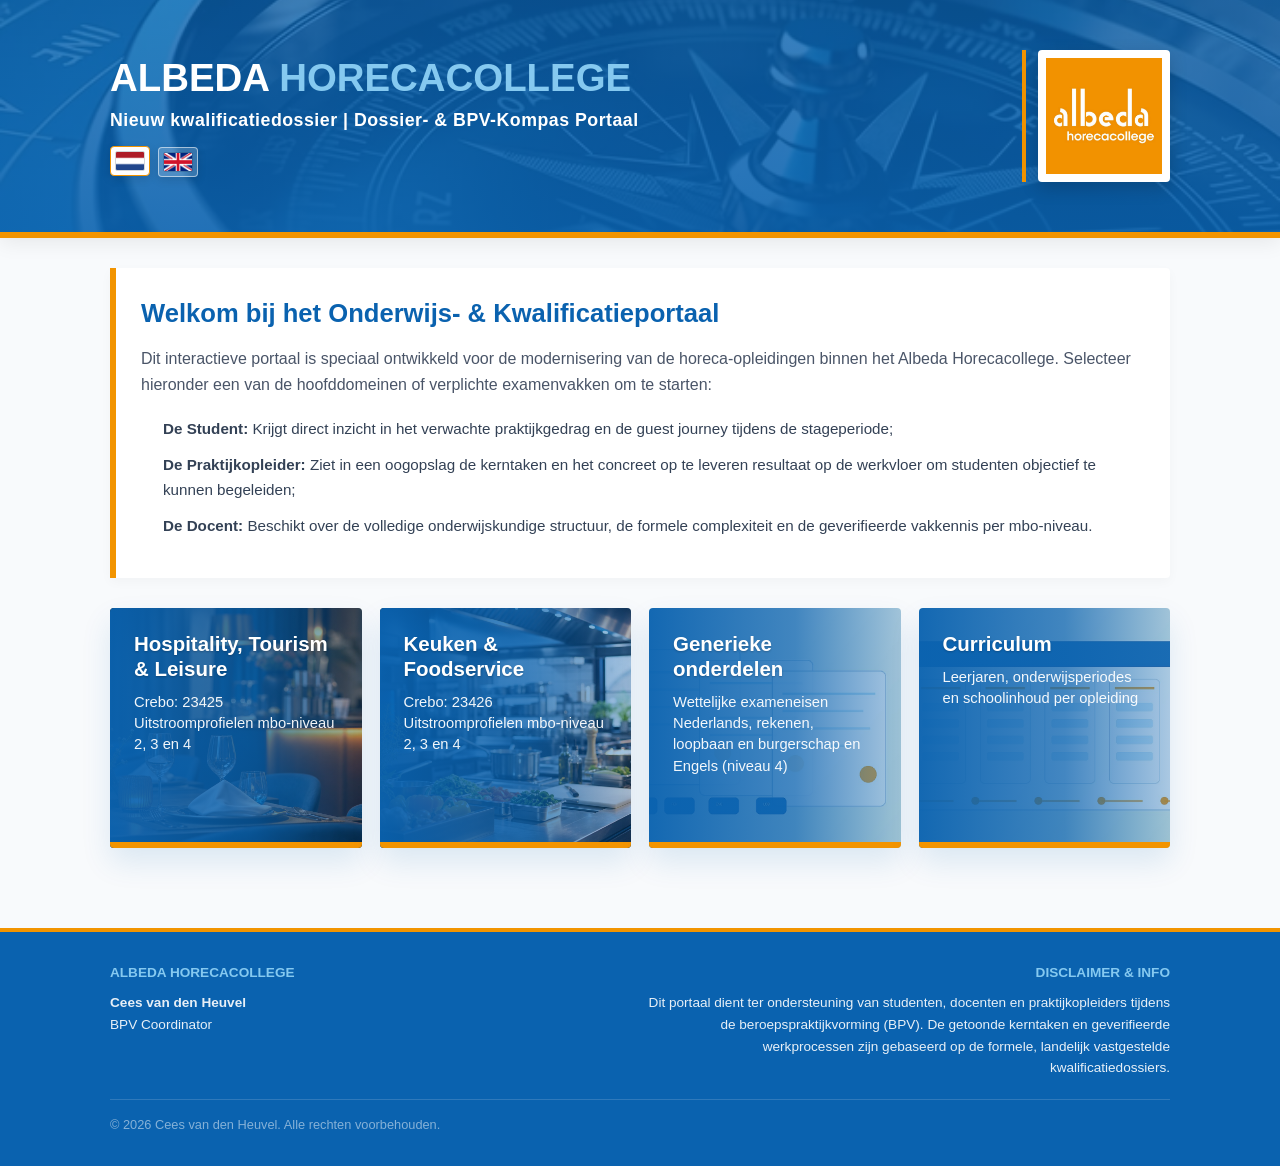
<file: index.html>
<!DOCTYPE html>
<html lang="nl">
<head>
  <meta charset="UTF-8">
  <meta name="viewport" content="width=device-width, initial-scale=1.0">
  <title>BPV WebApp AHCR KD 2627</title>
  <link rel="icon" type="image/png" sizes="32x32" href="assets/favicon-32.png">
  <link rel="apple-touch-icon" sizes="180x180" href="assets/apple-touch-icon.png">
  <link rel="manifest" href="site.webmanifest">
  <meta name="theme-color" content="#f58220">
  <meta name="apple-mobile-web-app-title" content="BPV WebApp AHCR KD 2627">
  <meta name="application-name" content="BPV WebApp AHCR KD 2627">
  <style>
    /* ==========================================================================
       ALBEDA BRANDBOOK DESIGN SYSTEM & ADAPTIVE ARCHITECTURE
       ========================================================================== */
    :root {
      --albeda-blue: #0a62af;         /* Hoofdkleur blauw conform Brandbook p. 8 */
      --albeda-light-blue: #85c9f0;   /* Ondersteunend lichtblauw conform Brandbook p. 8 */
      --albeda-orange: #f29400;       /* Accentkleur oranje conform Brandbook p. 8 */
      --albeda-gray: #d9d9d9;         /* Grijs uitsluitend voor grid-lijnen conform Brandbook p. 8 */
      --albeda-bg: #f8fafc;           /* Pagina-achtergrond */
      --albeda-dark: #333333;
      --white: #ffffff;
      --font-arial: 'Arial', sans-serif; /* Systeemfont conform p. 9 Brandbook */
    }

    * {
      box-sizing: border-box;
      margin: 0;
      padding: 0;
    }

    body {
      font-family: var(--font-arial);
      color: var(--albeda-dark);
      background-color: var(--albeda-bg);
      line-height: 1.6;
      -webkit-font-smoothing: antialiased;
      display: flex;
      flex-direction: column;
      min-height: 100vh;
    }

    .container {
      width: 100%;
      max-width: 1100px;
      margin: 0 auto;
      padding: 0 20px;
    }

    .main-content {
      flex: 1;
    }

    /* HEADER BLOCK (Achtergrond met kompas.jpg en label aan de paginarand) */
    header {
      background-image: linear-gradient(rgba(10, 98, 175, 0.8), rgba(10, 98, 175, 0.9)), url('assets/kompas.jpg');
      background-size: cover;
      background-position: center;
      background-repeat: no-repeat;
      color: var(--white);
      padding: 50px 0;
      border-bottom: 6px solid var(--albeda-orange);
      box-shadow: 0 4px 20px rgba(0, 0, 0, 0.08);
    }

    .header-layout {
      display: flex;
      justify-content: space-between;
      align-items: center;
      gap: 20px;
    }

    .header-content {
      min-width: 0;
    }

    .campaign-title {
      font-size: calc(1.6rem + 1vw);
      font-weight: 900;
      letter-spacing: 0;
      text-transform: uppercase;
      margin-bottom: 5px;
      line-height: 1.2;
    }

    .campaign-title span {
      color: var(--albeda-light-blue);
    }

    .app-meta-subtitle {
      font-size: calc(0.95rem + 0.2vw);
      font-weight: bold;
      letter-spacing: 0.5px;
    }

    /* Collegelogo geplaatst als label aan de paginarand conform Brandbook p. 5 */
    .albeda-brand-label {
      text-align: right;
      color: var(--white);
      font-weight: bold;
      border-left: 4px solid var(--albeda-orange);
      padding-left: 12px;
      line-height: 1.1;
      font-size: 18px;
    }

    .albeda-brand-label .sub-college {
      font-size: 13px;
      font-weight: normal;
      color: var(--albeda-light-blue);
    }

    .albeda-logo {
      display: block;
      max-width: 132px;
      height: auto;
      background: var(--white);
      padding: 8px;
      border-radius: 4px;
      box-shadow: 0 6px 18px rgba(0, 0, 0, 0.18);
    }

    /* LANDINGSPAGE LAYOUT */
    #landing-layer {
      padding: 30px 0;
      display: block;
    }

    .landing-welcome {
      background: var(--white);
      border-left: 6px solid var(--albeda-orange);
      padding: 25px;
      margin-bottom: 30px;
      box-shadow: 0 4px 12px rgba(0, 0, 0, 0.03);
      border-radius: 0 4px 4px 0;
    }

    .language-switcher {
      display: flex;
      justify-content: flex-start;
      align-items: center;
      gap: 8px;
      margin-top: 12px;
    }

    .language-btn {
      display: inline-flex;
      align-items: center;
      justify-content: center;
      border: 1px solid rgba(255, 255, 255, 0.55);
      background: rgba(255, 255, 255, 0.18);
      border-radius: 4px;
      padding: 4px;
      cursor: pointer;
      box-shadow: 0 3px 10px rgba(0, 0, 0, 0.12);
      transition: background 0.2s ease, border-color 0.2s ease, transform 0.2s ease;
    }

    .language-btn:hover,
    .language-btn.active {
      background: var(--white);
      border-color: var(--albeda-orange);
      transform: translateY(-1px);
    }

    .flag-icon {
      width: 30px;
      height: 20px;
      display: inline-block;
      border-radius: 2px;
      border: 1px solid rgba(15, 23, 42, 0.18);
      overflow: hidden;
      flex: 0 0 auto;
    }


    .landing-welcome h2 {
      color: var(--albeda-blue);
      font-size: 1.6rem;
      margin-bottom: 12px;
    }

    .landing-welcome p {
      color: #4a5568;
      font-size: 1rem;
      margin-bottom: 20px;
    }

    .intro-opsomming {
      list-style-type: none;
      margin-bottom: 15px;
    }

    .intro-opsomming li {
      position: relative;
      padding-left: 22px;
      margin-bottom: 12px;
      font-size: 0.95rem;
      color: #334155;
    }

    .intro-opsomming li::before {
      content: "";
      position: absolute;
      left: 0;
      color: var(--albeda-orange);
      font-size: 0.8rem;
      top: 1px;
    }

    .landing-grid {
      display: grid;
      grid-template-columns: 1fr;
      gap: 18px;
    }

    .domein-card {
      position: relative;
      overflow: hidden;
      display: flex;
      flex-direction: column;
      justify-content: flex-start;
      min-height: 240px;
      background-color: var(--albeda-blue);
      background-repeat: no-repeat;
      background-size: cover;
      background-position: center;
      border: 0;
      border-radius: 4px;
      padding: 24px;
      cursor: pointer;
      box-shadow: 0 14px 30px rgba(10, 98, 175, 0.12);
      transition: transform 0.2s ease, box-shadow 0.2s ease, filter 0.2s ease;
      isolation: isolate;
    }

    .domein-card:nth-child(1) { background-image: url('assets/sfeer-bediening.jpg'); }
    .domein-card:nth-child(2) { background-image: url('assets/sfeer-keuken.jpg'); }
    .domein-card:nth-child(3) { background-image: url('assets/sfeer-generiek.jpg'); }
    .domein-card:nth-child(4) { background-image: url('assets/sfeer-curriculum.jpg'); }

    .domein-card::before {
      content: "";
      position: absolute;
      inset: 0;
      z-index: 0;
      background: linear-gradient(90deg, rgba(10, 98, 175, 0.96), rgba(10, 98, 175, 0.76) 58%, rgba(10, 98, 175, 0.34));
    }

    .domein-card::after {
      content: "";
      position: absolute;
      left: 0;
      right: 0;
      bottom: 0;
      height: 6px;
      background: var(--albeda-orange);
      z-index: 1;
    }

    .domein-card:hover,
    .domein-card:focus-visible {
      transform: translateY(-4px);
      box-shadow: 0 22px 46px rgba(10, 98, 175, 0.22);
      filter: saturate(1.04);
      outline: none;
    }

    .domein-card h2,
    .domein-card p {
      position: relative;
      z-index: 1;
      text-align: left;
    }

    .domein-card h2 {
      color: var(--white);
      font-size: 1.28rem;
      line-height: 1.2;
      margin-bottom: 10px;
      text-shadow: 0 1px 2px rgba(0, 0, 0, 0.22);
    }

    .domein-card p {
      color: rgba(255, 255, 255, 0.94);
      font-size: 0.92rem;
      line-height: 1.45;
      max-width: none;
    }

    .curriculum-intro {
      background: var(--white);
      border-left: 6px solid var(--albeda-orange);
      padding: 20px;
      margin-bottom: 25px;
      border-radius: 0 4px 4px 0;
      box-shadow: 0 4px 12px rgba(0, 0, 0, 0.03);
    }

    .curriculum-intro h2 {
      color: var(--albeda-blue);
      font-size: 1.35rem;
      margin-bottom: 8px;
    }

    .curriculum-intro p {
      color: #4a5568;
      line-height: 1.5;
    }

    .curriculum-year {
      background: var(--white);
      border: 1px solid var(--albeda-gray);
      border-radius: 4px;
      margin-bottom: 18px;
      overflow: hidden;
    }

    .curriculum-year-header,
    .curriculum-period-header {
      cursor: pointer;
      display: flex;
      justify-content: space-between;
      align-items: center;
      gap: 16px;
      user-select: none;
    }

    .curriculum-year-header {
      background: #f8fafc;
      border-bottom: 2px solid var(--albeda-gray);
      padding: 16px 20px;
    }

    .curriculum-year-header h3,
    .curriculum-period-header h4 {
      color: var(--albeda-blue);
      margin: 0;
    }

    .curriculum-year-header::after,
    .curriculum-period-header::after {
      content: "+";
      color: var(--albeda-orange);
      font-weight: bold;
      font-size: 1.2rem;
    }

    .curriculum-year.open > .curriculum-year-header::after,
    .curriculum-period.open > .curriculum-period-header::after {
      content: "-";
    }

    .curriculum-year-body,
    .curriculum-period-body {
      display: none;
    }

    .curriculum-year.open > .curriculum-year-body,
    .curriculum-period.open > .curriculum-period-body {
      display: block;
    }

    .curriculum-year-body {
      padding: 18px;
    }

    .curriculum-period {
      border: 1px solid #e2e8f0;
      border-radius: 4px;
      margin-bottom: 12px;
      overflow: hidden;
    }

    .curriculum-period-header {
      background: #ffffff;
      padding: 14px 16px;
    }

    .curriculum-period-body {
      border-top: 1px solid #e2e8f0;
      padding: 16px;
      background: #fbfdff;
    }

    .curriculum-block-grid {
      display: grid;
      grid-template-columns: 1fr;
      gap: 14px;
    }

    .curriculum-block {
      background: #ffffff;
      border: 1px solid #e2e8f0;
      border-radius: 4px;
      padding: 14px;
    }

    .curriculum-block strong {
      color: var(--albeda-blue);
      display: block;
      margin-bottom: 8px;
    }

    .curriculum-block ul {
      margin-left: 18px;
      color: #374151;
      line-height: 1.55;
    }

    .curriculum-note {
      color: #64748b;
      font-size: 0.88rem;
      margin-top: 10px;
    }

    /* INTERACTIEF DASHBOARD LAYER & CONTROLS */
    #dashboard-layer,
    #curriculum-layer {
      display: none;
      padding: 30px 0;
    }

    .nav-row {
      display: flex;
      flex-direction: column;
      gap: 15px;
      margin-bottom: 25px;
    }

    .back-btn {
      background: none;
      border: none;
      color: var(--albeda-blue);
      font-weight: bold;
      cursor: pointer;
      font-size: 1rem;
      display: inline-flex;
      align-items: center;
      gap: 8px;
      text-decoration: underline;
      align-self: flex-start;
    }

    .back-btn:hover {
      color: var(--albeda-orange);
    }

    .search-input {
      padding: 12px 16px;
      font-family: var(--font-arial);
      font-size: 1rem;
      border: 2px solid var(--albeda-blue);
      border-radius: 4px;
      width: 100%;
      background-color: var(--white);
      outline: none;
    }

    .search-input:focus {
      border-color: var(--albeda-orange);
    }

    .tool-grid {
      display: grid;
      grid-template-columns: 1fr;
      gap: 20px;
      background-color: #f1f5f9;
      padding: 20px;
      border-radius: 4px;
      margin-bottom: 30px;
      border: 1px solid var(--albeda-gray);
    }

    .control-label {
      font-size: 0.8rem;
      font-weight: bold;
      text-transform: uppercase;
      color: var(--albeda-blue);
      margin-bottom: 8px;
      letter-spacing: 0.5px;
    }

    select {
      padding: 12px;
      font-family: var(--font-arial);
      font-size: 1rem;
      border: 2px solid var(--albeda-blue);
      border-radius: 4px;
      width: 100%;
      background-color: var(--white);
    }

    .matrix-btn {
      background-color: var(--albeda-orange);
      color: var(--white);
      border: none;
      padding: 12px 20px;
      font-family: var(--font-arial);
      font-weight: bold;
      font-size: 1rem;
      border-radius: 4px;
      cursor: pointer;
      width: 100%;
    }

    .btn-group {
      display: flex;
      flex-direction: column;
      gap: 10px;
      margin-bottom: 25px;
    }

    .role-btn {
      font-family: var(--font-arial);
      font-weight: bold;
      font-size: 0.95rem;
      padding: 12px 20px;
      border: 2px solid var(--albeda-blue);
      background-color: var(--white);
      color: var(--albeda-blue);
      cursor: pointer;
      border-radius: 4px;
      width: 100%;
      text-align: center;
    }

    .role-btn:hover, .role-btn.active {
      background-color: var(--albeda-blue);
      color: var(--white);
    }

    .role-btn.active {
      border-color: var(--albeda-orange);
    }


    .dossier-hero {
      position: relative;
      overflow: hidden;
      min-height: 170px;
      display: grid;
      align-items: end;
      margin-bottom: 24px;
      padding: 26px;
      color: var(--white);
      background-color: var(--albeda-blue);
      background-repeat: no-repeat;
      background-size: cover;
      background-position: center;
      border-radius: 4px;
      box-shadow: 0 16px 36px rgba(10, 98, 175, 0.16);
      isolation: isolate;
    }

    .dossier-hero::before {
      content: "";
      position: absolute;
      inset: 0;
      z-index: -1;
      background: linear-gradient(90deg, rgba(10, 98, 175, 0.97), rgba(10, 98, 175, 0.78) 58%, rgba(10, 98, 175, 0.34));
    }

    .dossier-hero.htl { background-image: url('assets/sfeer-bediening.jpg'); }
    .dossier-hero.keuken { background-image: url('assets/sfeer-keuken.jpg'); }
    .dossier-hero.generiek { background-image: url('assets/sfeer-generiek.jpg'); }

    .dossier-hero-kicker {
      display: inline-flex;
      width: fit-content;
      margin-bottom: 10px;
      padding: 5px 10px;
      color: var(--white);
      background: var(--albeda-orange);
      border-radius: 4px;
      font-size: 0.78rem;
      font-weight: 900;
      text-transform: uppercase;
      letter-spacing: 0.04em;
    }

    .dossier-hero h2 {
      margin: 0 0 8px;
      font-size: clamp(1.45rem, 3vw, 2.1rem);
      line-height: 1.15;
      color: var(--white);
      text-shadow: 0 1px 2px rgba(0, 0, 0, 0.2);
    }

    .dossier-hero p {
      max-width: 720px;
      margin: 0;
      color: rgba(255, 255, 255, 0.94);
      line-height: 1.5;
    }

    .dashboard-controls {
      background: rgba(255, 255, 255, 0.92);
      border: 1px solid rgba(10, 98, 175, 0.14);
      border-left: 6px solid var(--albeda-orange);
      box-shadow: 0 10px 26px rgba(10, 98, 175, 0.08);
    }

    .role-control-label {
      margin-top: 4px;
      margin-bottom: 8px;
    }

    .btn-group {
      background: #eef6fc;
      border: 1px solid rgba(10, 98, 175, 0.18);
      border-radius: 4px;
      padding: 5px;
      gap: 5px;
    }

    .role-btn {
      border-width: 1px;
      border-color: transparent;
      padding: 10px 14px;
      background-color: transparent;
      box-shadow: none;
    }

    .role-btn:hover,
    .role-btn.active {
      background-color: var(--albeda-blue);
      color: var(--white);
      border-color: var(--albeda-blue);
    }

    .role-btn.active {
      box-shadow: 0 8px 18px rgba(10, 98, 175, 0.16);
    }

    .card-header {
      background: linear-gradient(90deg, rgba(10, 98, 175, 0.98), rgba(10, 98, 175, 0.86));
      border-bottom: 0;
      color: var(--white);
    }

    .card-header h3 {
      display: flex;
      flex-wrap: wrap;
      align-items: center;
      gap: 8px;
      color: var(--white);
    }

    .kerntaak-code-label,
    .wp-code-label {
      display: inline-flex;
      align-items: center;
      width: fit-content;
      border-radius: 4px;
      font-weight: 900;
      line-height: 1;
      white-space: nowrap;
    }

    .kerntaak-code-label {
      padding: 6px 9px;
      color: var(--albeda-blue);
      background: rgba(255, 255, 255, 0.94);
      font-size: 0.82rem;
    }

    .kerntaak-title-text {
      min-width: 0;
    }

    .badge.part-badge {
      color: var(--white);
      background: var(--albeda-orange);
      border-color: rgba(255, 255, 255, 0.24);
      border-radius: 4px;
      text-transform: uppercase;
      letter-spacing: 0.02em;
    }

    .accordion-card .card-header::after {
      color: var(--white);
      background: rgba(255, 255, 255, 0.16);
      border: 1px solid rgba(255, 255, 255, 0.22);
      border-radius: 4px;
      padding: 3px 8px;
    }

    .wp-title {
      display: flex;
      align-items: flex-start;
      gap: 10px;
      color: var(--albeda-dark);
      line-height: 1.35;
    }

    .wp-code-label {
      flex: 0 0 auto;
      padding: 7px 9px;
      color: var(--white);
      background: var(--albeda-blue);
      font-size: 0.78rem;
      box-shadow: inset 4px 0 0 var(--albeda-orange);
    }

    .wp-title-text {
      min-width: 0;
      padding-top: 2px;
    }

    /* VERGELIJKINGSMATRIX COMPONENT */
    #matrix-panel {
      display: none;
      background: var(--white);
      border: 2px solid var(--albeda-blue);
      padding: 20px;
      margin-bottom: 30px;
      border-radius: 4px;
      overflow-x: auto;
    }

    #matrix-panel h3 {
      color: var(--albeda-blue);
      font-size: 1.25rem;
      margin-bottom: 10px;
    }

    .matrix-table {
      width: 100%;
      border-collapse: collapse;
      font-size: 0.9rem;
      min-width: 500px;
    }

    .matrix-table th, .matrix-table td {
      border: 1px solid var(--albeda-gray);
      padding: 12px;
      text-align: left;
      vertical-align: top;
    }

    .matrix-table th {
      background-color: var(--albeda-blue);
      color: var(--white);
    }
    .profile-kd-label {
      margin: -4px 0 12px;
      color: var(--albeda-blue);
      font-weight: 700;
      line-height: 1.35;
    }

    /* FIXEDsamenvatting CARD VIA VASTE STRING */
    .summary-card {
      background: var(--white);
      border: 1px solid var(--albeda-gray);
      border-left: 6px solid var(--albeda-blue);
      padding: 20px;
      margin-bottom: 25px;
      border-radius: 4px;
      box-shadow: 0 2px 8px rgba(0, 0, 0, 0.02);
      position: relative;
    }

    .summary-card h4 {
      color: var(--albeda-blue);
      font-size: 1.1rem;
      text-transform: uppercase;
      margin-bottom: 8px;
      letter-spacing: 0.5px;
    }

    .legal-summary-card p {
      color: #4a5568;
      line-height: 1.6;
      margin: 0;
    }

    .legal-requirements-grid {
      display: grid;
      grid-template-columns: 1fr;
      gap: 14px;
      margin-bottom: 24px;
    }

    .legal-requirement-card {
      background: var(--white);
      border: 1px solid var(--albeda-gray);
      border-left: 6px solid var(--albeda-orange);
      border-radius: 4px;
      box-shadow: 0 8px 20px rgba(10, 98, 175, 0.06);
      padding: 18px;
    }

    .legal-requirement-card h3 {
      color: var(--albeda-blue);
      font-size: 1rem;
      text-transform: uppercase;
      margin-bottom: 10px;
    }

    .legal-requirement-card p {
      color: #2d3748;
      line-height: 1.65;
      margin: 0;
    }

    .legal-requirement-card a {
      color: var(--albeda-blue);
      font-weight: bold;
      overflow-wrap: anywhere;
    }
    .summary-text-block {
      font-size: 0.95rem;
      color: #4a5568;
      overflow: hidden;
      display: -webkit-box;
      -webkit-line-clamp: 3; /* Afkappen op exact 3 regels bij initiele render */
      -webkit-box-orient: vertical;
      transition: max-height 0.4s ease;
    }

    .summary-card.expanded .summary-text-block {
      display: block;
      -webkit-line-clamp: unset;
    }

    .summary-text-block p {
      margin-bottom: 12px;
    }

    .read-more-link {
      display: inline-block;
      margin-top: 8px;
      color: var(--albeda-orange);
      font-weight: bold;
      cursor: pointer;
      font-size: 0.95rem;
      text-decoration: underline;
    }

    /* CARD RENDERING & DOSSIER LAYOUT */
    .intro-box {
      background: var(--white);
      border-left: 6px solid var(--albeda-orange);
      padding: 18px 20px;
      margin-bottom: 30px;
      box-shadow: 0 2px 8px rgba(0, 0, 0, 0.02);
      font-size: 0.95rem;
    }

    .intro-box h3 {
      color: var(--albeda-blue);
      font-size: 1.1rem;
      margin-bottom: 8px;
    }

    .intro-box p {
      color: #475569;
      margin-bottom: 12px;
    }

    .role-summary-grid {
      display: grid;
      grid-template-columns: 1fr;
      gap: 10px;
      margin-top: 14px;
    }

    .role-summary-item {
      background: #f8fafc;
      border: 1px solid #e2e8f0;
      border-radius: 4px;
      padding: 12px;
    }

    .role-summary-item strong {
      color: var(--albeda-blue);
      display: block;
      font-size: 0.84rem;
      text-transform: uppercase;
      margin-bottom: 4px;
    }

    .student-language-card {
      background: #fff7ed;
      border: 1px solid #fed7aa;
      border-left: 4px solid var(--albeda-orange);
      border-radius: 4px;
      padding: 12px;
      margin-bottom: 14px;
    }

    .student-language-card strong {
      color: #9a3412;
      display: block;
      font-size: 0.86rem;
      text-transform: uppercase;
      margin-bottom: 4px;
    }

    .student-language-card p {
      color: #431407;
      font-size: 0.94rem;
      line-height: 1.5;
    }

    .evidence-panel {
      background: rgba(255, 255, 255, 0.72);
      border: 1px solid #fed7aa;
      border-radius: 4px;
      margin-top: 12px;
      padding: 10px 12px;
    }

    .evidence-panel .evidence-title {
      color: #9a3412;
      display: block;
      font-size: 0.84rem;
      text-transform: uppercase;
      margin-bottom: 4px;
    }

    .evidence-panel p {
      margin-bottom: 8px;
    }

    .evidence-list {
      list-style: none;
      display: grid;
      gap: 5px;
    }

    .evidence-list li {
      color: #431407;
      font-size: 0.88rem;
      line-height: 1.35;
      padding-left: 18px;
      position: relative;
    }

    .evidence-list li::before {
      content: "";
      position: absolute;
      left: 0;
      color: var(--albeda-orange);
      font-weight: bold;
    }

    .download-wrapper {
      margin-bottom: 30px;
    }


    .download-wrapper {
      display: flex;
      flex-wrap: wrap;
      gap: 10px;
    }

    .download-pdf-btn,
    .print-bpv-btn {
      display: inline-flex;
      align-items: center;
      gap: 8px;
      background-color: var(--albeda-orange);
      color: var(--white);
      padding: 10px 18px; 
      font-size: 0.9rem;
      font-weight: bold;
      border-radius: 4px;
      text-decoration: none;
      cursor: pointer;
      border: none;
      font-family: var(--font-arial);
    }

    .print-bpv-btn {
      background-color: var(--albeda-blue);
    }

    .card {
      background: var(--white);
      border: 1px solid var(--albeda-gray);
      border-radius: 4px;
      margin-bottom: 25px;
      overflow: hidden;
    }


    .accordion-card .card-header {
      cursor: pointer;
      user-select: none;
    }

    .accordion-card:not(.open) .card-body {
      display: none;
    }

    .accordion-card .card-header::after {
      content: "+";
      margin-left: auto;
      color: var(--albeda-orange);
      font-weight: bold;
    }

    .accordion-card.open .card-header::after {
      content: "-";
    }


    .wp-summary {
      color: #475569;
      font-size: 0.92rem;
      margin: -2px 0 14px;
      line-height: 1.5;
    }

    .card-header {
      background-color: #f8fafc;
      padding: 15px 20px;
      border-bottom: 2px solid var(--albeda-gray);
      display: flex;
      flex-direction: column;
      align-items: flex-start;
      gap: 8px;
    }

    .card-header h3 {
      color: var(--albeda-blue);
      font-size: 1.15rem;
    }

    .badge {
      background-color: #e0f2fe;
      color: var(--albeda-blue);
      padding: 4px 12px;
      font-weight: bold;
      font-size: 0.75rem;
      border-radius: 20px;
      border: 1px solid var(--albeda-light-blue);
    }

    .card-body {
      padding: 20px;
    }

    .wp-block {
      border-bottom: 1px solid #e2e8f0;
      padding: 20px 0;
    }

    .wp-block:last-child { border-bottom: none; }

    .wp-title {
      font-size: 1.05rem;
      font-weight: bold;
      color: var(--albeda-blue);
      margin-bottom: 10px;
    }

    .meta-vlak-docent {
      background-color: #f8fafc;
      padding: 15px;
      border-radius: 4px;
      margin-bottom: 15px;
      font-size: 0.9rem;
      border: 1px solid var(--albeda-gray);
    }

    /* Diploma/Formele weergave in Times New Roman Italic conform Brandbook p. 9 */
    .verantwoording-accent {
      font-family: 'Times New Roman', Times, serif;
      font-style: italic;
      font-size: 15px;
    }

    ul.check-list li {
      position: relative;
      padding-left: 20px;
      margin-bottom: 8px;
      font-size: 0.9rem;
      list-style-type: none;
    }

    ul.check-list li::before {
      content: "";
      position: absolute;
      left: 0;
      color: var(--albeda-orange);
      font-size: 0.75rem;
      top: 1px;
    }

    .tag-container {
      display: flex;
      gap: 6px;
      margin-top: 12px;
      flex-wrap: wrap;
    }

    .tag {
      background: #f1f5f9;
      border: 1px solid #e2e8f0;
      font-size: 0.7rem;
      padding: 3px 10px;
      border-radius: 4px;
      color: #475569;
      font-weight: bold;
    }


    /* Dossierpagina polish: vaste eindregels zodat oude kaartstijlen dit niet overschrijven. */
    .card-header {
      background: linear-gradient(90deg, rgba(10, 98, 175, 0.98), rgba(10, 98, 175, 0.86));
      border-bottom: 0;
      color: var(--white);
    }

    .card-header h3 {
      display: flex;
      flex-wrap: wrap;
      align-items: center;
      gap: 8px;
      color: var(--white);
    }

    .badge.part-badge {
      color: var(--white);
      background: var(--albeda-orange);
      border-color: rgba(255, 255, 255, 0.24);
      border-radius: 4px;
      text-transform: uppercase;
      letter-spacing: 0.02em;
    }

    .accordion-card .card-header::after {
      color: var(--white);
      background: rgba(255, 255, 255, 0.16);
      border: 1px solid rgba(255, 255, 255, 0.22);
      border-radius: 4px;
      padding: 3px 8px;
    }

    .wp-title {
      display: flex;
      align-items: flex-start;
      gap: 10px;
      color: var(--albeda-dark);
      line-height: 1.35;
    }

    .wp-code-label {
      flex: 0 0 auto;
      padding: 7px 9px;
      color: var(--white);
      background: var(--albeda-blue);
      border-radius: 4px;
      font-size: 0.78rem;
      font-weight: 900;
      box-shadow: inset 4px 0 0 var(--albeda-orange);
    }

    .wp-title-text {
      min-width: 0;
      padding-top: 2px;
    }

    /* VIEW SECTIONS FILTER MECHANICS */
    .view-section { display: none; }
    body.student-mode .student-view { display: block; }
    body.pleider-mode .pleider-view { display: block; }
    body.docent-mode .docent-view { display: block; }

    footer {
      background-color: var(--albeda-blue);
      color: var(--white);
      padding: 30px 0;
      margin-top: 50px;
      border-top: 4px solid var(--albeda-orange);
      font-size: 0.85rem;
    }

    .footer-layout {
      display: table;
      width: 100%;
    }

    .footer-col {
      display: table-cell;
      vertical-align: top;
      width: 50%;
    }

    .footer-col.right { text-align: right; }

    .footer-title {
      font-weight: bold;
      text-transform: uppercase;
      margin-bottom: 8px;
      color: var(--albeda-light-blue);
    }

    .footer-text {
      color: rgba(255, 255, 255, 0.9);
    }

    .footer-meta {
      margin-top: 20px;
      padding-top: 15px;
      border-top: 1px solid rgba(255, 255, 255, 0.15);
      font-size: 0.8rem;
      color: rgba(255, 255, 255, 0.5);
    }

    @media (min-width: 600px) {
      .role-summary-grid { grid-template-columns: repeat(3, 1fr); }
      .btn-group { flex-direction: row; }
      .role-btn { flex: 1; }
      .nav-row { flex-direction: row; justify-content: space-between; align-items: center; }
      .search-input { max-width: 320px; }
      .card-header { flex-direction: row; justify-content: space-between; align-items: center; }
    }

    @media (min-width: 850px) {
      .landing-grid { grid-template-columns: repeat(4, 1fr); }
      .curriculum-block-grid { grid-template-columns: repeat(2, 1fr); }
      .tool-grid { grid-template-columns: 2fr 1fr; }
      .matrix-btn { width: auto; }
    }



    /* Curriculum in dezelfde look & feel als de dossierpagina */
    .curriculum-intro {
      position: relative;
      overflow: hidden;
      min-height: 170px;
      display: grid;
      align-items: end;
      padding: 26px;
      color: var(--white);
      background-color: var(--albeda-blue);
      background-image: url('assets/sfeer-curriculum.jpg');
      background-repeat: no-repeat;
      background-size: cover;
      background-position: center;
      border-left: 0;
      border-radius: 4px;
      box-shadow: 0 16px 36px rgba(10, 98, 175, 0.16);
      isolation: isolate;
    }

    .curriculum-intro::before {
      content: "";
      position: absolute;
      inset: 0;
      z-index: 0;
      background: linear-gradient(90deg, rgba(10, 98, 175, 0.97), rgba(10, 98, 175, 0.78) 58%, rgba(10, 98, 175, 0.34));
    }

    .curriculum-intro h2,
    .curriculum-intro p {
      position: relative;
      z-index: 1;
    }

    .curriculum-intro h2 {
      color: var(--white);
      font-size: clamp(1.45rem, 3vw, 2.1rem);
      line-height: 1.15;
      text-shadow: 0 1px 2px rgba(0, 0, 0, 0.2);
    }

    .curriculum-intro p {
      max-width: 720px;
      color: rgba(255, 255, 255, 0.94);
    }

    #curriculum-layer .tool-grid {
      grid-template-columns: 1fr;
      width: 100%;
      background: rgba(255, 255, 255, 0.92);
      border: 1px solid rgba(10, 98, 175, 0.14);
      border-left: 6px solid var(--albeda-orange);
      box-shadow: 0 10px 26px rgba(10, 98, 175, 0.08);
    }

    .curriculum-year {
      border: 1px solid rgba(10, 98, 175, 0.14);
      box-shadow: 0 10px 24px rgba(10, 98, 175, 0.07);
    }

    .curriculum-year-header {
      background: linear-gradient(90deg, rgba(10, 98, 175, 0.98), rgba(10, 98, 175, 0.86));
      border-bottom: 0;
      color: var(--white);
    }

    .curriculum-year-header h3 {
      color: var(--white);
    }

    .curriculum-year-header::after {
      color: var(--white);
      background: rgba(255, 255, 255, 0.16);
      border: 1px solid rgba(255, 255, 255, 0.22);
      border-radius: 4px;
      padding: 3px 8px;
    }

    .curriculum-period {
      border-color: rgba(10, 98, 175, 0.14);
      box-shadow: 0 6px 18px rgba(10, 98, 175, 0.05);
    }

    .curriculum-period-header {
      background: #f8fafc;
      border-left: 5px solid var(--albeda-orange);
    }

    .curriculum-period-header h4 {
      color: var(--albeda-blue);
    }

    .curriculum-period-header:hover,
    .curriculum-period-header:focus-visible {
      background: #eef6fc;
      outline: none;
    }

    .curriculum-block {
      border-top: 4px solid var(--albeda-blue);
      box-shadow: 0 8px 20px rgba(10, 98, 175, 0.06);
    }
    .dashboard-controls {
      grid-template-columns: minmax(0, 3fr) minmax(260px, 1fr);
      align-items: end;
    }

    .dashboard-controls .tool-block:first-child {
      min-width: 0;
    }

    #curriculum-layer .tool-block {
      width: 100%;
      min-width: 0;
    }

    #dropdown-profielen,
    #dropdown-curriculum-profielen {
      min-height: 48px;
      font-size: 0.92rem;
      line-height: 1.25;
    }
    .curriculum-year-subtitle {
      color: rgba(255, 255, 255, 0.86);
      font-size: 0.9rem;
      font-weight: 700;
    }

    .curriculum-module-list {
      display: grid;
      gap: 12px;
    }

    .curriculum-module-card {
      background: var(--white);
      border: 1px solid rgba(10, 98, 175, 0.14);
      border-left: 5px solid var(--albeda-blue);
      border-radius: 4px;
      padding: 14px 16px;
      box-shadow: 0 6px 16px rgba(10, 98, 175, 0.05);
    }

    .curriculum-module-card h5 {
      display: flex;
      flex-wrap: wrap;
      align-items: center;
      gap: 8px;
      margin: 0 0 8px;
      color: var(--albeda-blue);
      font-size: 1rem;
      line-height: 1.3;
    }

    .curriculum-module-number,
    .curriculum-detail-code {
      display: inline-flex;
      align-items: center;
      width: fit-content;
      padding: 2px 7px;
      border-radius: 4px;
      background: #eef6fc;
      color: var(--albeda-blue);
      font-weight: 800;
      font-size: 0.78rem;
      white-space: nowrap;
    }

    .curriculum-detail-list {
      display: grid;
      gap: 6px;
      margin: 0;
      padding: 0;
      list-style: none;
    }

    .curriculum-detail-list li {
      display: flex;
      flex-wrap: wrap;
      gap: 6px;
      align-items: baseline;
      color: #4a5568;
      font-size: 0.94rem;
      line-height: 1.45;
    }

    .curriculum-detail-list small {
      color: #718096;
      font-size: 0.78rem;
    }
    .curriculum-comparison-section {
      display: grid;
      gap: 14px;
      margin-top: 20px;
    }

.curriculum-comparison {
      border-top: 4px solid var(--albeda-orange);
    }

    .curriculum-comparison .curriculum-year-header {
      background: linear-gradient(90deg, rgba(237, 125, 49, 0.98), rgba(237, 125, 49, 0.86));
    }

    .curriculum-comparison-text {
      margin: 0 0 12px;
      color: #4a5568;
      line-height: 1.55;
    }
    .curriculum-comparison-panel {
      display: grid;
      gap: 12px;
      padding: 16px;
      margin-bottom: 14px;
      background: var(--white);
      border: 1px solid rgba(10, 98, 175, 0.14);
      border-left: 5px solid var(--albeda-orange);
      border-radius: 4px;
      box-shadow: 0 8px 20px rgba(10, 98, 175, 0.06);
    }

    .curriculum-comparison-panel h4 {
      margin: 0;
      color: var(--albeda-blue);
      font-size: 1.08rem;
      line-height: 1.3;
    }

    .curriculum-comparison-label {
      color: var(--albeda-light-blue);
      font-size: 0.78rem;
      font-weight: 900;
      text-transform: uppercase;
      letter-spacing: 0;
    }
.curriculum-comparison-table-wrap {
      margin-top: 14px;
      overflow-x: auto;
      border: 1px solid rgba(10, 98, 175, 0.14);
      border-radius: 4px;
      background: var(--white);
      box-shadow: 0 8px 20px rgba(10, 98, 175, 0.06);
    }

    .curriculum-comparison-table {
      width: 100%;
      min-width: 860px;
      border-collapse: collapse;
      font-size: 0.88rem;
    }

    .curriculum-comparison-table th {
      background: var(--albeda-blue);
      color: var(--white);
      text-align: left;
      padding: 11px 12px;
      font-weight: 800;
      white-space: nowrap;
    }

    .curriculum-comparison-table td {
      padding: 12px;
      border-top: 1px solid rgba(10, 98, 175, 0.12);
      color: #1f2f46;
      line-height: 1.45;
      vertical-align: top;
    }

    .curriculum-comparison-table td:first-child {
      color: var(--albeda-blue);
      font-weight: 800;
      width: 22%;
    }

    .curriculum-comparison-table td:nth-child(2) {
      width: 38%;
    }

    .curriculum-table-group td {
      background: #eef6fc;
      color: var(--albeda-blue);
      font-weight: 900;
      text-transform: uppercase;
      letter-spacing: 0;
    }

    .curriculum-table-marker {
      display: inline-flex;
      align-items: center;
      justify-content: center;
      min-width: 26px;
      min-height: 24px;
      padding: 2px 7px;
      border-radius: 4px;
      background: #eef6fc;
      color: var(--albeda-blue);
      font-weight: 900;
      white-space: nowrap;
    }
    .curriculum-comparison-poster-intro {
      margin-bottom: 14px;
    }

    .curriculum-flow-poster {
      max-width: 100%;
      margin-top: 20px;
      padding: 18px;
      overflow: hidden;
      background: #f7f9fc;
      border: 1px solid rgba(10, 98, 175, 0.14);
      border-radius: 4px;
      box-shadow: 0 8px 20px rgba(10, 98, 175, 0.06);
    }

    .curriculum-flow-intro {
      max-width: 720px;
      margin-bottom: 20px;
    }

    .curriculum-flow-intro span {
      display: block;
      margin-bottom: 6px;
      color: var(--albeda-orange);
      font-size: 0.78rem;
      font-weight: 900;
      letter-spacing: 3px;
      text-transform: uppercase;
    }

    .curriculum-flow-intro h4 {
      margin: 0 0 8px;
      color: var(--albeda-blue);
      font-size: clamp(1.25rem, 2.4vw, 1.85rem);
      line-height: 1.2;
    }

    .curriculum-flow-intro p {
      margin: 0;
      color: #4a5568;
      line-height: 1.6;
    }

    .curriculum-flow-grid {
      display: grid;
      grid-template-columns: minmax(0, 1fr) auto minmax(0, 1fr) auto minmax(0, 1fr) auto minmax(0, 1fr);
      gap: 14px;
      align-items: center;
    }

    .curriculum-flow-column {
      display: grid;
      gap: 12px;
      min-width: 0;
    }

    .curriculum-flow-arrow {
      color: #9aa6b2;
      font-size: 1.55rem;
      font-weight: 800;
      text-align: center;
    }

    .curriculum-flow-card {
      min-width: 0;
      overflow: hidden;
      background: var(--white);
      border: 1px solid rgba(10, 98, 175, 0.16);
      border-radius: 6px;
      box-shadow: 0 6px 16px rgba(10, 98, 175, 0.06);
    }

    .curriculum-flow-card-head {
      display: flex;
      gap: 10px;
      align-items: center;
      padding: 14px 16px;
      color: var(--white);
      background: var(--albeda-blue);
    }

    .flow-light-blue .curriculum-flow-card-head { background: var(--albeda-light-blue); }
    .flow-orange .curriculum-flow-card-head { background: var(--albeda-orange); }

    .curriculum-flow-card-head span {
      display: inline-flex;
      align-items: center;
      justify-content: center;
      width: 36px;
      height: 36px;
      flex: 0 0 36px;
      border-radius: 50%;
      background: rgba(255, 255, 255, 0.18);
      font-weight: 900;
      font-size: 0.95rem;
    }

    .curriculum-flow-card-head h5 {
      min-width: 0;
      margin: 0;
      color: var(--white);
      font-size: 1rem;
      line-height: 1.3;
      overflow-wrap: anywhere;
    }

    .curriculum-flow-card-body {
      display: grid;
      padding: 12px 14px;
    }

    .curriculum-flow-row {
      display: grid;
      grid-template-columns: auto 1fr;
      gap: 8px;
      align-items: baseline;
      padding: 7px 0;
      border-bottom: 1px solid rgba(10, 98, 175, 0.1);
      color: #4a5568;
      font-size: 0.86rem;
      line-height: 1.45;
    }

    .curriculum-flow-row:last-child {
      border-bottom: 0;
    }

    .curriculum-flow-row span {
      display: inline-flex;
      width: fit-content;
      padding: 2px 6px;
      border-radius: 3px;
      background: #dbeafe;
      color: var(--albeda-blue);
      font-size: 0.7rem;
      font-weight: 900;
      white-space: nowrap;
    }

    .flow-orange .curriculum-flow-row span {
      background: #fff0df;
      color: #9a4a00;
    }

    .curriculum-flow-row p {
      min-width: 0;
      margin: 0;
      overflow-wrap: anywhere;
    }

    @media (max-width: 980px) {
      .curriculum-flow-grid {
        grid-template-columns: 1fr;
      }

      .curriculum-flow-arrow {
        transform: rotate(90deg);
      }
    }

    /* Documentviewer standaard volledig verborgen tot een PDF wordt geopend. */
    .document-viewer {
      position: fixed;
      inset: 0;
      z-index: 9999;
      display: none !important;
      background: rgba(15, 23, 42, 0.72);
      padding: 14px;
    }

    .document-viewer.open {
      display: flex !important;
      align-items: stretch;
      justify-content: center;
    }

    .document-viewer-panel {
      width: min(1100px, 100%);
      height: min(92vh, 920px);
      background: var(--white);
      border-radius: 4px;
      overflow: hidden;
      display: flex;
      flex-direction: column;
      box-shadow: 0 18px 48px rgba(0, 0, 0, 0.28);
    }

    .document-viewer-bar {
      display: flex;
      align-items: center;
      justify-content: space-between;
      gap: 12px;
      padding: 12px;
      background: var(--albeda-blue);
      color: var(--white);
    }

    .document-viewer-title {
      font-weight: bold;
      font-size: 0.95rem;
      line-height: 1.25;
      min-width: 0;
    }

    .document-viewer-actions {
      display: flex;
      gap: 8px;
      flex-wrap: wrap;
      justify-content: flex-end;
    }

    .document-viewer-close,
    .document-viewer-external {
      border: none;
      border-radius: 4px;
      padding: 9px 12px;
      font-weight: bold;
      font-size: 0.85rem;
      cursor: pointer;
      text-decoration: none;
      white-space: nowrap;
    }

    .document-viewer-close {
      background: var(--albeda-orange);
      color: var(--white);
    }

    .document-viewer-external {
      background: var(--white);
      color: var(--albeda-blue);
    }

    .document-viewer-frame {
      border: 0;
      width: 100%;
      flex: 1;
      background: #f8fafc;
    }


    @media (max-width: 600px) {
      .document-viewer {
        padding: 0;
      }

      .document-viewer-panel {
        width: 100%;
        height: 100dvh;
        border-radius: 0;
      }

      .document-viewer-bar {
        align-items: flex-start;
        flex-direction: column;
      }

      .document-viewer-actions {
        width: 100%;
      }

      .document-viewer-close,
      .document-viewer-external {
        flex: 1;
        text-align: center;
      }

      .footer-layout,
      .footer-col {
        display: block;
        width: 100%;
        text-align: left !important;
      }

      .footer-col:first-child {
        margin-bottom: 20px;
      }
    }
    .device-popup {
      position: fixed;
      inset: 0;
      z-index: 10000;
      display: grid;
      place-items: center;
      padding: 20px;
      opacity: 0;
      pointer-events: none;
      transition: opacity 0.22s ease;
    }

    .device-popup.is-visible {
      opacity: 1;
      pointer-events: auto;
    }

    .device-popup-backdrop {
      position: absolute;
      inset: 0;
      background: rgba(8, 31, 51, 0.48);
      backdrop-filter: blur(4px);
    }

    .device-popup-card {
      position: relative;
      display: grid;
      grid-template-columns: minmax(240px, 0.9fr) minmax(280px, 1fr);
      gap: 0;
      width: min(860px, 100%);
      max-height: min(86vh, 680px);
      overflow: hidden;
      background: var(--white);
      border-radius: 8px;
      box-shadow: 0 24px 70px rgba(8, 31, 51, 0.26);
    }

    .device-popup-close {
      position: absolute;
      top: 12px;
      right: 12px;
      z-index: 2;
      display: inline-flex;
      width: 36px;
      height: 36px;
      align-items: center;
      justify-content: center;
      color: var(--albeda-blue);
      background: rgba(255, 255, 255, 0.92);
      border: 1px solid rgba(10, 98, 175, 0.18);
      border-radius: 999px;
      cursor: pointer;
      font-size: 1.5rem;
      line-height: 1;
    }

    .device-popup-close:hover,
    .device-popup-close:focus-visible {
      color: var(--white);
      background: var(--albeda-orange);
      border-color: var(--albeda-orange);
      outline: none;
    }

    .device-popup-media {
      display: grid;
      place-items: center;
      min-height: 320px;
      padding: 28px;
      background: linear-gradient(135deg, rgba(10, 98, 175, 0.92), rgba(71, 138, 193, 0.78)), var(--albeda-blue);
    }

    .device-popup-media img {
      display: block;
      width: min(100%, 340px);
      height: auto;
      max-height: 420px;
      object-fit: contain;
      filter: drop-shadow(0 18px 26px rgba(0, 0, 0, 0.24));
    }

    .device-popup-copy {
      display: grid;
      align-content: center;
      gap: 12px;
      padding: 42px 36px 34px;
    }

    .device-popup-copy .eyebrow {
      margin: 0;
      color: var(--albeda-orange);
      font-size: 0.78rem;
      font-weight: bold;
      letter-spacing: 0.08em;
      text-transform: uppercase;
    }

    .device-popup-copy h2 {
      margin: 0;
      color: var(--albeda-blue);
      font-size: clamp(1.55rem, 3vw, 2.25rem);
      line-height: 1.08;
    }

    .device-popup-copy p:not(.eyebrow) {
      margin: 0;
      color: #4a5568;
      font-size: 1rem;
      line-height: 1.58;
    }

    .device-popup-action {
      justify-self: start;
      min-height: 44px;
      margin-top: 6px;
      padding: 10px 16px;
      color: var(--white);
      background: var(--albeda-orange);
      border: 1px solid var(--albeda-orange);
      border-radius: 4px;
      cursor: pointer;
      font-weight: bold;
      transition: background 0.2s ease, border-color 0.2s ease, transform 0.2s ease;
    }

    .device-popup-action:hover,
    .device-popup-action:focus-visible {
      background: #d98200;
      border-color: #d98200;
      transform: translateY(-1px);
      outline: none;
    }

    @media (max-width: 760px) {
      .device-popup {
        align-items: end;
        padding: 12px;
      }

      .device-popup-card {
        grid-template-columns: 1fr;
        max-height: 88vh;
        overflow-y: auto;
      }

      .device-popup-media {
        min-height: 190px;
        padding: 18px 52px 14px 18px;
      }

      .device-popup-media img {
        width: min(100%, 260px);
        max-height: 210px;
      }

      .device-popup-copy {
        padding: 22px 20px 20px;
      }

      .device-popup-action {
        width: 100%;
      }
    }
    @media (max-width: 640px) {
      header {
        padding: 24px 0;
      }

      .header-layout {
        flex-direction: column;
        align-items: flex-start;
        gap: 14px;
      }

      .header-content {
        width: 100%;
      }

      .campaign-title {
        font-size: 1.7rem;
        line-height: 1.12;
        margin-bottom: 8px;
      }

      .app-meta-subtitle {
        font-size: 0.96rem;
      }

      .language-switcher {
        margin-top: 10px;
        justify-content: flex-start;
      }

      .albeda-brand-label {
        align-self: flex-start;
        border-left: 0;
        padding-left: 0;
        margin-top: 2px;
        text-align: left;
      }

      .albeda-logo {
        max-width: 118px;
        padding: 7px;
      }
    }
    /* Subtiele interactie voor actieknoppen, passend bij PraktijkKompas. */
    .matrix-btn,
    .download-pdf-btn,
    .print-bpv-btn {
      transition: transform 0.18s ease, box-shadow 0.18s ease, background-color 0.18s ease, border-color 0.18s ease;
      box-shadow: 0 8px 18px rgba(10, 98, 175, 0.12);
    }

    .matrix-btn:hover,
    .matrix-btn:focus-visible,
    .download-pdf-btn:hover,
    .download-pdf-btn:focus-visible,
    .print-bpv-btn:hover,
    .print-bpv-btn:focus-visible {
      transform: translateY(-2px);
      box-shadow: 0 12px 24px rgba(10, 98, 175, 0.18);
      outline: none;
    }

    .matrix-btn:hover,
    .matrix-btn:focus-visible,
    .download-pdf-btn:hover,
    .download-pdf-btn:focus-visible {
      background-color: #d98200;
    }

    .print-bpv-btn:hover,
    .print-bpv-btn:focus-visible {
      background-color: #084f8d;
    }

    .matrix-btn:active,
    .download-pdf-btn:active,
    .print-bpv-btn:active {
      transform: translateY(0);
      box-shadow: 0 8px 18px rgba(10, 98, 175, 0.12);
    }
  </style>
</head>
<body class="student-mode">

  <div class="main-content">
    <header>
      <div class="container">
        <div class="header-layout">
          <div class="header-content">
            <h1 class="campaign-title">Albeda <span>Horecacollege</span></h1>
            <p id="app-subtitle" class="app-meta-subtitle" data-i18n="appSubtitle">Nieuw kwalificatiedossier | Dossier- & BPV-Kompas Portaal</p>
            <div class="language-switcher" aria-label="Taal kiezen">
              <button type="button" class="language-btn active" id="lang-nl" onclick="switchLanguage('nl')" aria-label="Nederlands" title="Nederlands">
                <img class="flag-icon" src="assets/vlag-ned.jpeg?v=20260606-1929" alt="">
              </button>
              <button type="button" class="language-btn" id="lang-en" onclick="switchLanguage('en')" aria-label="English" title="English">
                <img class="flag-icon" src="assets/vlag-eng.jpeg" alt="">
              </button>
            </div>
          </div>
          <div class="albeda-brand-label">
            <img class="albeda-logo" src="assets/LOGO.jpg" alt="Albeda Horecacollege logo">
          </div>
        </div>
      </div>
    </header>

    <!-- LANDINGS SCHERM -->
    <div id="landing-layer">
      <div class="container">

        <div class="landing-welcome">
          <h2 data-i18n="landingTitle">Welkom bij het Onderwijs- & Kwalificatieportaal</h2>
          <p data-i18n="landingIntro">Dit interactieve portaal is speciaal ontwikkeld voor de modernisering van de horeca-opleidingen binnen het Albeda Horecacollege. Selecteer hieronder een van de hoofddomeinen of verplichte examenvakken om te starten:</p>
          
          <ul class="intro-opsomming">
            <li data-i18n-html="landingStudent"><strong>De Student:</strong> Krijgt direct inzicht in het verwachte praktijkgedrag en de 'guest journey' tijdens de stageperiode;</li>
            <li data-i18n-html="landingTrainer"><strong>De Praktijkopleider:</strong> Ziet in een oogopslag de kerntaken en het concreet op te leveren resultaat op de werkvloer om studenten objectief te kunnen begeleiden;</li>
            <li data-i18n-html="landingTeacher"><strong>De Docent:</strong> Beschikt over de volledige onderwijskundige structuur, de formele complexiteit en de geverifieerde vakkennis per mbo-niveau.</li>
          </ul>
        </div>

        <div class="landing-grid">
          <div class="domein-card" onclick="openDomeinDashboard('htl')" role="button" tabindex="0" onkeydown="if(event.key === 'Enter' || event.key === ' ') openDomeinDashboard('htl')">
            <h2>Hospitality, Tourism & Leisure</h2>
            <p>Crebo: 23425  Uitstroomprofielen mbo-niveau 2, 3 en 4</p>
          </div>
          <div class="domein-card" onclick="openDomeinDashboard('keuken')" role="button" tabindex="0" onkeydown="if(event.key === 'Enter' || event.key === ' ') openDomeinDashboard('keuken')">
            <h2>Keuken & Foodservice</h2>
            <p>Crebo: 23426  Uitstroomprofielen mbo-niveau 2, 3 en 4</p>
          </div>
          <div class="domein-card" onclick="openDomeinDashboard('generiek')" role="button" tabindex="0" onkeydown="if(event.key === 'Enter' || event.key === ' ') openDomeinDashboard('generiek')">
            <h2 data-i18n="genericCardTitle">Generieke onderdelen</h2>
            <p data-i18n="genericCardText">Wettelijke exameneisen Nederlands, rekenen, loopbaan en burgerschap en Engels (niveau 4)</p>
          </div>
          <div class="domein-card" onclick="openCurriculumDashboard()" role="button" tabindex="0" onkeydown="if(event.key === 'Enter' || event.key === ' ') openCurriculumDashboard()">
            <h2 data-i18n="curriculumTitle">Curriculum</h2>
            <p data-i18n="curriculumCardText">Leerjaren, onderwijsperiodes en schoolinhoud per opleiding</p>
          </div>
        </div>
      </div>
    </div>

    <!-- CURRICULUM SCHERM -->
    <div id="curriculum-layer">
      <div class="container">
        <div class="nav-row">
          <button class="back-btn" onclick="sluitCurriculumEnTerug()" data-i18n="backMain"> Terug naar Hoofddomeinen</button>
        </div>

        <div class="curriculum-intro">
          <h2 data-i18n="curriculumTitle">Curriculum</h2>
          <p data-i18n="curriculumIntro">Kies een opleiding en bekijk per leerjaar welke modules, generieke onderdelen, examens en gekoppelde werkprocessen centraal staan.</p>
        </div>

        <div class="tool-grid">
          <div class="tool-block">
            <div class="control-label" data-i18n="chooseProgramme">Kies opleiding:</div>
            <select id="dropdown-curriculum-profielen" onchange="switchCurriculumProfiel(this.value)"></select>
          </div>
        </div>

        <div id="curriculum-comparison-target"></div>

        <div id="curriculum-render-target"></div>
      </div>
    </div>

    <!-- DASHBOARD SCHERM -->
    <div id="dashboard-layer">
      <div class="container">
        
        <div class="nav-row">
          <button class="back-btn" onclick="sluitDashboardEnTerug()" data-i18n="backMain"> Terug naar Hoofddomeinen</button>
          <input type="text" id="live-search-box" class="search-input" data-i18n-placeholder="searchPlaceholder" placeholder="Live zoeken in dossier (bv. HACCP)..." oninput="executeLiveSearch()">
        </div>

        <div class="tool-grid dashboard-controls">
          <div class="tool-block">
            <div class="control-label" data-i18n="chooseMbo">Kies MBO-Opleiding / Uitstroom:</div>
            <select id="dropdown-profielen" onchange="switchProfiel(this.value)"></select>
          </div>
          <div class="tool-block">
            <div class="control-label" data-i18n="levelCompare">Niveau Vergelijker:</div>
            <button class="matrix-btn" id="matrix-toggle-btn" onclick="toggleMatrixView()" data-i18n="openMatrix">Open Vergelijkingsmatrix</button>
          </div>
        </div>

        <div id="matrix-panel">
          <h3 data-i18n="matrixTitle">Vergelijkingsmatrix MBO-Niveaus</h3>
          <p style="font-size:0.85rem; color:#666; margin-bottom:10px;" data-i18n="matrixIntro">Vergelijk direct de stijging in complexiteit en verschuiving in verantwoordelijkheid tussen de uitstroomprofielen.</p>
          <div id="matrix-table-render-target"></div>
        </div>

        <div class="control-label role-control-label" data-i18n="chooseRole">Kies uw rol (Invalshoek):</div>
        <div class="btn-group">
          <button class="role-btn active" id="btn-student" onclick="switchRoleView('student', this)" data-i18n="roleStudentBtn">Ik ben Student</button>
          <button class="role-btn" onclick="switchRoleView('pleider', this)" data-i18n="roleTrainerBtn">Ik ben Praktijkopleider</button>
          <button class="role-btn" onclick="switchRoleView('docent', this)" data-i18n="roleTeacherBtn">Ik ben Docent</button>
        </div>

        <div class="intro-box" id="role-intro-text">
          <strong>Jouw Gedrag & Journey</strong><br>Hieronder zie je precies wat je moet doen en laten zien in het hospitalitybedrijf om een top-gastervaring te creeren. Focus op het verwachte gedrag!
        </div>

        <div class="cards-render-target" id="cards-render-target"></div>

      </div>
    </div>
  </div>

  <div class="device-popup" id="devicePopup" aria-hidden="true">
    <div class="device-popup-backdrop" data-device-popup-close></div>
    <aside class="device-popup-card" role="dialog" aria-modal="true" aria-labelledby="devicePopupTitle">
      <button class="device-popup-close" type="button" aria-label="Sluit melding" data-device-popup-close>&times;</button>
      <div class="device-popup-media">
        <img src="assets/mockup_webapp.png" alt="BPV WebApp AHCR KD 2627 op verschillende apparaten">
      </div>
      <div class="device-popup-copy">
        <p class="eyebrow" data-i18n="devicePopupEyebrow">Altijd bij de hand</p>
        <h2 id="devicePopupTitle" data-i18n="devicePopupTitle">Gebruik de BPV WebApp op elk device</h2>
        <p data-i18n="devicePopupText">BPV WebApp AHCR KD 2627 werkt op desktop, tablet en mobiel. Zo heb je kwalificatiedossiers, werkprocessen, BPV-checklists en curriculum snel bij de hand.</p>
        <button class="device-popup-action" type="button" data-device-popup-close data-i18n="devicePopupButton">Ik begrijp het</button>
      </div>
    </aside>
  </div>
  <div id="document-viewer" class="document-viewer" aria-hidden="true">
    <div class="document-viewer-panel" role="dialog" aria-modal="true" aria-labelledby="document-viewer-title">
      <div class="document-viewer-bar">
        <div id="document-viewer-title" class="document-viewer-title">Document</div>
        <div class="document-viewer-actions">
          <button type="button" class="document-viewer-close" onclick="closeDocumentViewer()" data-i18n="backToApp">Terug naar app</button>
          <a id="document-viewer-external" class="document-viewer-external" href="#" target="_blank" rel="noopener" data-i18n="openExternal">Open extern</a>
        </div>
      </div>
      <iframe id="document-viewer-frame" class="document-viewer-frame" title="Documentweergave"></iframe>
    </div>
  </div>

  <footer>
    <div class="container">
      <div class="footer-layout">
        <div class="footer-col">
          <p class="footer-title">Albeda Horecacollege</p>
          <p class="footer-text">
            <strong>Cees van den Heuvel</strong><br>
            BPV Coordinator
          </p>
        </div>
        <div class="footer-col right">
          <p class="footer-title" data-i18n="footerInfoTitle">Disclaimer & Info</p>
          <p class="footer-text">
            <span data-i18n="footerDisclaimer">Dit portaal dient ter ondersteuning van studenten, docenten en praktijkopleiders tijdens de beroepspraktijkvorming (BPV). De getoonde kerntaken en geverifieerde werkprocessen zijn gebaseerd op de formele, landelijk vastgestelde kwalificatiedossiers.</span>
          </p>
        </div>
      </div>
      <div class="footer-meta">
        &copy; <span id="footer-year">2026</span> <span data-i18n="footerRights">Cees van den Heuvel. Alle rechten voorbehouden.</span>
      </div>
    </div>
  </footer>

  <script src="data.js?v=20260827-opleiding-hoofdletters"></script>
  <script src="curriculum-data.js?v=20260918-curriculum"></script>
  <script src="app.js?v=20260918-curriculum"></script>
</body>
</html>
</file>
